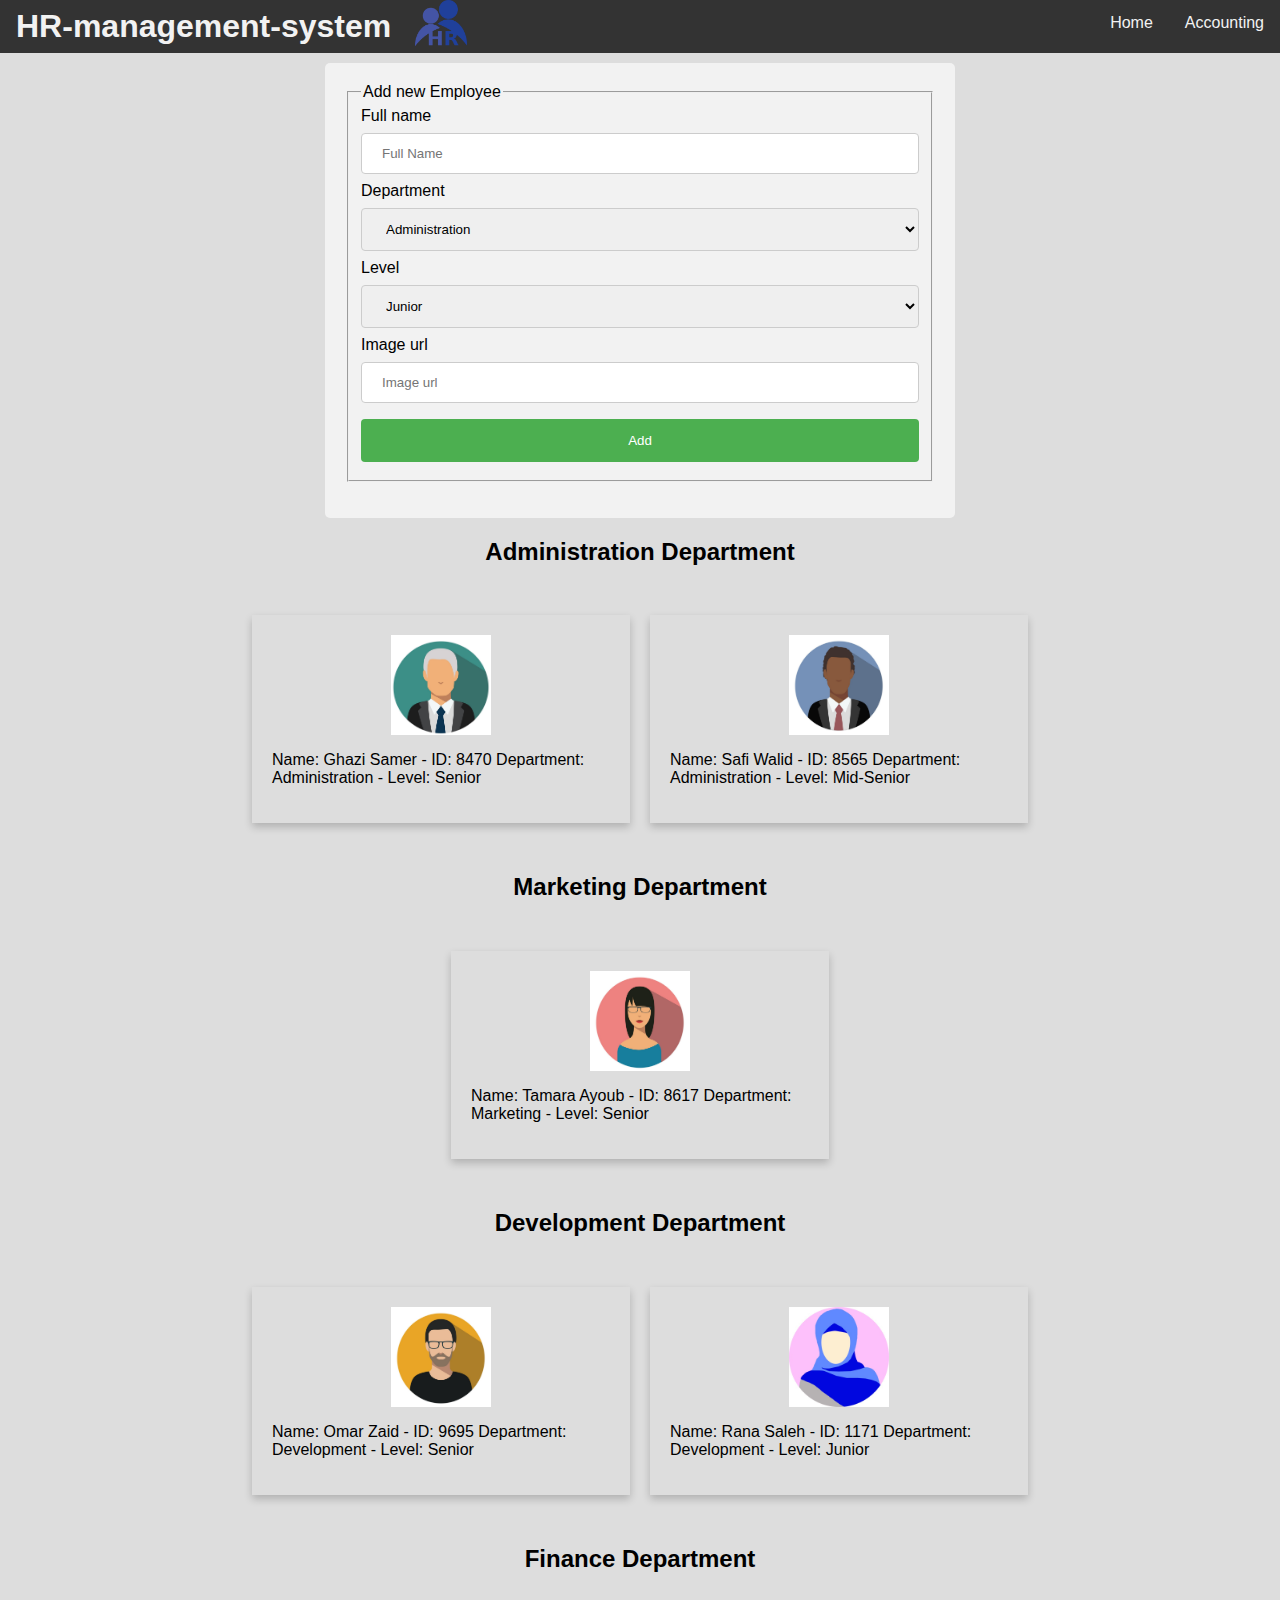
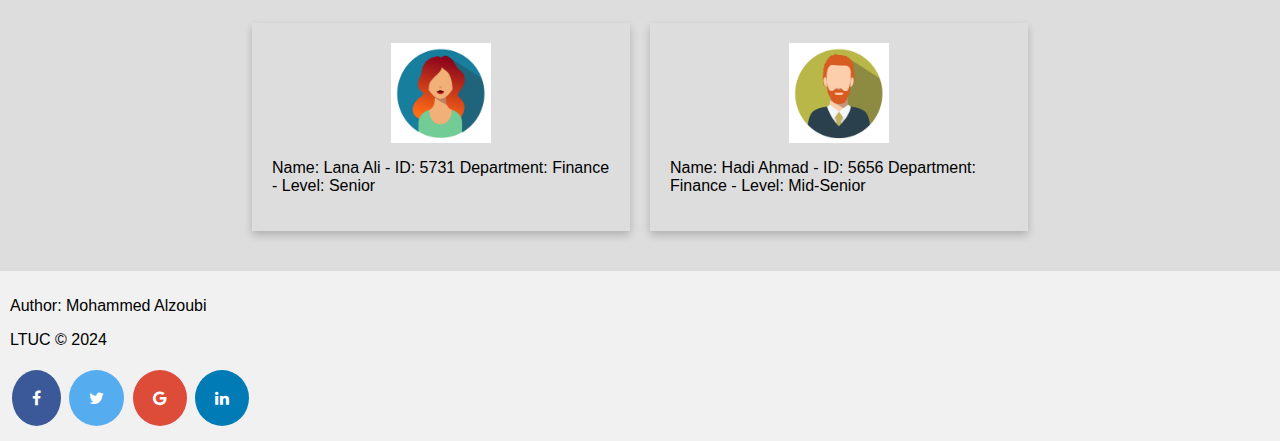
<file: index.html>
<html lang="en">
<head>
    <meta charset="UTF-8">
    <meta name="viewport" content="width=device-width, initial-scale=1.0">
    <title>HR-management-system</title>
    <link rel="stylesheet" href="style.css">
    <link rel="stylesheet" href="https://cdnjs.cloudflare.com/ajax/libs/font-awesome/4.7.0/css/font-awesome.min.css">
</head>
<body>
    <header>

    </header>

    <nav class="topnav">
        <h1 class="title">HR-management-system</h1>
        <img src="logo.png" alt="Logo" class="logo">
        <a href="accounting.html">Accounting</a>
        <a href="index.html">Home</a>
    </nav>

    <main id="main" class="content">
        <section class="form">
            <form id="empForm">
                <fieldset>
                    <legend>Add new Employee</legend>

                    <label for="fname">Full name</label>
                    <input type="text" id="fname" name="fname" placeholder="Full Name">
                    <br/>
          
                    <label for="department">Department</label>
                    <select id="department" name="department">
                        <option value="Administration">Administration</option>
                        <option value="Marketing">Marketing</option>
                        <option value="Development">Development</option>
                        <option value="Finance">Finance</option>
                    </select>
                    <br/>

                    <label for="level">Level</label>
                    <select id="level" name="level">
                        <option value="Junior">Junior</option>
                        <option value="Mid-Senior">Mid-Senior</option>
                        <option value="Senior">Senior</option>
                    </select>
                    <br/>

                    <label for="image">Image url</label>
                    <input type="text" id="image" name="image" placeholder="Image url">
                    <br/>

                    <input type="submit" value="Add">
                </fieldset>
            </form>
        </section >
        <h2 style="text-align: center;">Administration Department</h2>
        <div id="administrationEmployeesList" class="flex-container">
        </div>
        <h2 style="text-align: center;">Marketing Department</h2>
        <div id="marketingEmployeesList" class="flex-container">
        </div>
        <h2 style="text-align: center;">Development Department</h2>
        <div id="developmentEmployeesList" class="flex-container">
        </div>
        <h2 style="text-align: center;">Finance Department</h2>
        <div id="financeEmployeesList" class="flex-container">
        </div>
    </main>

    <footer class="footer">
        <p>Author: Mohammed Alzoubi</p>
        <p>LTUC &copy; 2024</p>
        <a href="https://www.facebook.com/" class="fa fa-facebook" target="_blank"></a>
        <a href="https://www.x.com/" class="fa fa-twitter" target="_blank"></a>
        <a href="https://www.google.com/" class="fa fa-google" target="_blank"></a>
        <a href="https://www.linkedin.com/" class="fa fa-linkedin" target="_blank"></a>
        <script type="text/javascript" src="app.js"></script>
    </footer>
</body>
</html>
</file>
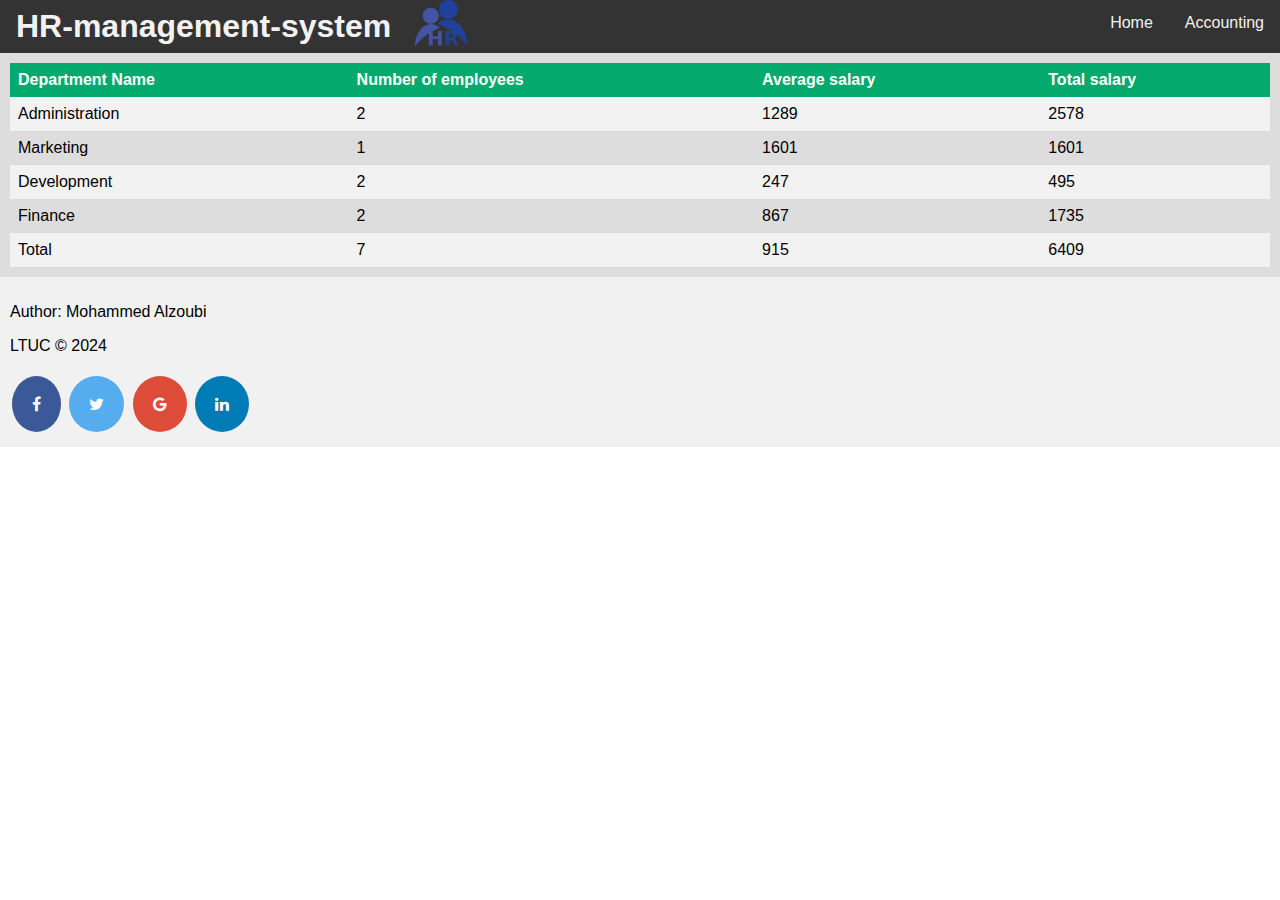
<file: accounting.html>
<html lang="en">
<head>
    <meta charset="UTF-8">
    <meta name="viewport" content="width=device-width, initial-scale=1.0">
    <title>HR-management-system</title>
    <link rel="stylesheet" href="style.css">
    <link rel="stylesheet" href="https://cdnjs.cloudflare.com/ajax/libs/font-awesome/4.7.0/css/font-awesome.min.css">
</head>
<body>
    <header>

    </header>

    <nav class="topnav">
        <h1 class="title">HR-management-system</h1>
        <img src="logo.png" alt="Logo" class="logo">
        <a href="accounting.html">Accounting</a>
        <a href="index.html">Home</a>
    </nav>

    <main class="content">
        <table id="statsTable">
            <tr>
              <th>Department Name</th>
              <th>Number of employees</th>
              <th>Average salary</th>
              <th>Total salary</th>
            </tr>
        </table>
    </main>

    <footer class="footer">
        <p>Author: Mohammed Alzoubi</p>
        <p>LTUC &copy; 2024</p>
        <a href="https://www.facebook.com/" class="fa fa-facebook" target="_blank"></a>
        <a href="https://www.x.com/" class="fa fa-twitter" target="_blank"></a>
        <a href="https://www.google.com/" class="fa fa-google" target="_blank"></a>
        <a href="https://www.linkedin.com/" class="fa fa-linkedin" target="_blank"></a>
        <script type="text/javascript" src="accounting.js"></script>
    </footer>
</body>
</html>
</file>
<file: style.css>
* {
    box-sizing: border-box;
    font-family: Arial, Helvetica, sans-serif;
  }
  
  body {
    margin: 0;
    font-family: Arial, Helvetica, sans-serif;
  }

  .title {
    float:left;
    padding: 8px 16px;
    margin: auto;
    display: block;
    color: #f2f2f2;
  }

  .logo{
    float: left;
    height:46px;
    overflow: hidden;
    padding-left: 8px;
  }
  
  .topnav {
    overflow: hidden;
    background-color: #333;
  }
  
  .topnav a {
    float: right;
    display: block;
    color: #f2f2f2;
    text-align: center;
    padding: 14px 16px;
    text-decoration: none;
  }
  
  .topnav a:hover {
    background-color: #ddd;
    color: black;
  }
  
  .content {
    background-color: #ddd;
    padding: 10px;
  }

  .flex-container{
    display: flex;
    flex-wrap: wrap;
    justify-content: center;
    align-items: center;
    padding-top: 20px;
    padding-bottom: 20px;
}
.flex-container > div{
    margin: 10px;
    padding: 20px;
}

  input[type=text], select {
    width: 100%;
    padding: 12px 20px;
    margin: 8px 0;
    display: inline-block;
    border: 1px solid #ccc;
    border-radius: 4px;
    box-sizing: border-box;
  }
  
  input[type=submit] {
    width: 100%;
    background-color: #4CAF50;
    color: white;
    padding: 14px 20px;
    margin: 8px 0;
    border: none;
    border-radius: 4px;
    cursor: pointer;
  }
  
  input[type=submit]:hover {
    background-color: #45a049;
  }
  
  .form {
    border-radius: 5px;
    background-color: #f2f2f2;
    padding: 20px;
    width: 50%;
    margin-left: auto;
    margin-right: auto;
  }

  .card {
    box-shadow: 0 4px 8px 0 rgba(0,0,0,0.2);
    transition: 0.3s;
    width: 30%;
  }
  .cardImage {
    width: 100px;
    height: 100px;
    margin-left: auto;
    margin-right: auto;
    display: block;
  }
  
  .card:hover {
    box-shadow: 0 8px 16px 0 rgba(0,0,0,0.2);
  }
  
  .container {
    padding: 2px 16px;
  }

  table {
    border-collapse: collapse;
    width: 100%;
  }
  
  th, td {
    text-align: left;
    padding: 8px;
  }
  
  tr:nth-child(even){background-color: #f2f2f2}
  
  th {
    background-color: #04AA6D;
    color: white;
  }

  .footer {
    background-color: #f1f1f1;
    padding: 10px;
  }
  .fa {
    padding: 20px;
    font-size: 30px;
    text-align: center;
    text-decoration: none;
    margin: 5px 2px;
    border-radius: 50%;
  }
  
  .fa:hover {
      opacity: 0.7;
  }
  
  .fa-facebook {
    background: #3B5998;
    color: white;
  }
  
  .fa-twitter {
    background: #55ACEE;
    color: white;
  }
  
  .fa-google {
    background: #dd4b39;
    color: white;
  }
  
  .fa-linkedin {
    background: #007bb5;
    color: white;
  }
</file>
